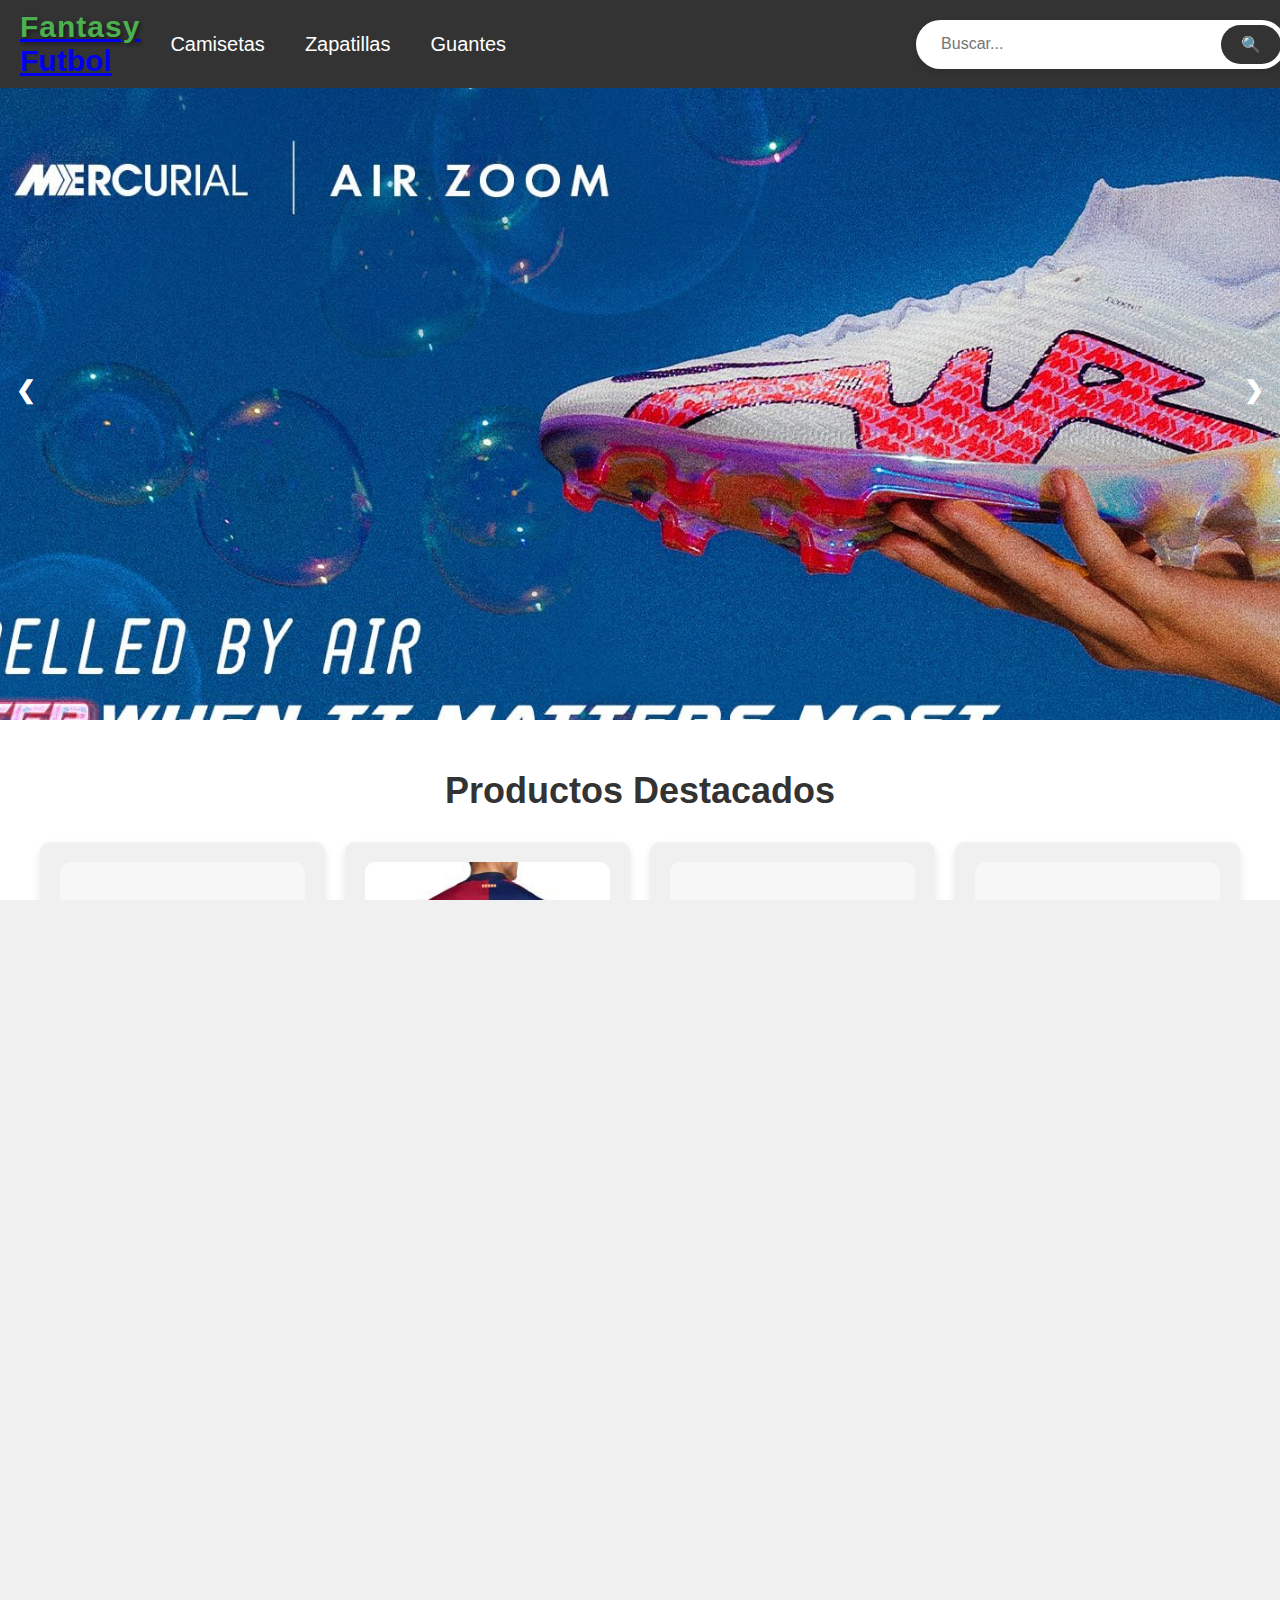
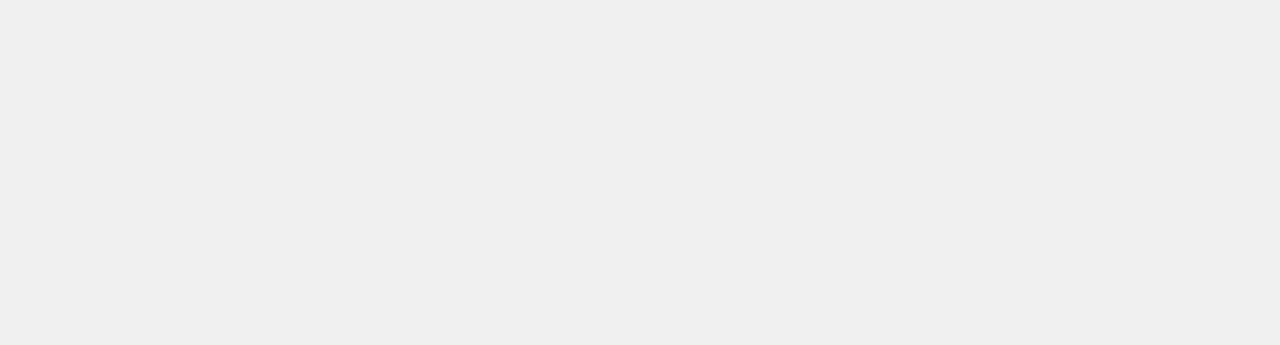
<file: Index.html>
<!DOCTYPE html>
<html lang="en">
<head>
    <meta charset="UTF-8">
    <meta name="viewport" content="width=device-width, initial-scale=1.0">
    <link rel="stylesheet" href="style.css">
    <link rel="stylesheet" href="https://cdnjs.cloudflare.com/ajax/libs/font-awesome/6.0.0-beta3/css/all.min.css">
    <title>Inicio</title>
</head>
<body>
    <header>
        <nav>
            <div class="logo">
                <a href="Index.html">
                    <p><span class="logo-fantasy">Fantasy</span> Futbol</p>
                </a>
            </div>            
            <div class="menu">
                <ul>
                    <li><a href="camisetas.html" class="scroll-link">Camisetas</a></li>
                    <li><a href="zapatillas.html" class="scroll-link">Zapatillas</a></li>
                    <li><a href="productos.html" class="scroll-link">Guantes</a></li>
                </ul>
            </div>
            <div class="search-container">
                <input type="text" class="search-bar" placeholder="Buscar...">
                <button class="search-button">🔍</button>
            </div>

            <div class="cart-container">
                <a href="#" class="cart-button">
                    <i class="fas fa-shopping-cart"></i>
                </a>
            </div>

        </nav>
    </header>

    <main>

        
        <div class="slider">
            <div class="slides">
               <a href=""><img src="img/banner-mercurial-zoom-air.jpg" class="slide" alt="Imagen 1"></a> 
               <a href=""> <img src="img/puma.jpg" class="slide" alt="Imagen 2"></a>
                <a href=""><img src="img/banner-speedtrail-ok.jpg" class="slide" alt="Imagen 3"></a>
            </div>
            <a class="prev" onclick="plusSlides(-1)">&#10094;</a>
            <a class="next" onclick="plusSlides(1)">&#10095;</a>
        </div>

        <section class="featured-products">
            <h2>Productos Destacados</h2>
            <div class="featured-products-grid">
                <div class="featured-product-card">
                    <img src="img/botas.webp" alt="Botas">
                    <h3>Botas de Fútbol</h3>
                    <a href="zapatillas.html" class="btn">Ver Más</a>
                </div>
                <div class="featured-product-card">
                    <img src="img/camilamine.jpg" alt="Camisetas">
                    <h3>Camisetas</h3>
                    <a href="camisetas.html" class="btn">Ver Más</a>
                </div>
                <div class="featured-product-card">
                    <img src="img/balones.webp" alt="Balones">
                    <h3>Balones de Fútbol</h3>
                    <a href="camisetas.html" class="btn">Ver Más</a>
                </div>
                <div class="featured-product-card">
                    <img src="img/guantes.webp" alt="Guantes">
                    <h3>Guantes de Portero</h3>
                    <a href="camisetas.html" class="btn">Ver Más</a>
                </div>
            </div>
        </section>

        <section class="sobre-nosotros">
            <div class="contenedor-nosotros">
                <h2>Sobre Nosotros</h2>
                <p>En <strong>Fantasy Futbol</strong>, somos apasionados por el deporte rey. Nos especializamos en ofrecerte los mejores productos de fútbol, desde camisetas hasta zapatillas, guantes y mucho más. Nuestro objetivo es que cada jugador, aficionado o coleccionista encuentre aquí lo que necesita para vivir su pasión al máximo.</p>
                <div class="valores">
                    <div class="valor">
                        <i class="fas fa-trophy"></i>
                        <h3>Calidad Garantizada</h3>
                        <p>Ofrecemos productos de las mejores marcas, asegurando durabilidad y el mejor rendimiento en cada entrenamiento o partido.</p>
                    </div>
                    <div class="valor">
                        <i class="fas fa-shipping-fast"></i>
                        <h3>Envíos Rápidos</h3>
                        <p>Nos comprometemos a que recibas tu pedido lo antes posible, sin importar en qué parte del mundo te encuentres.</p>
                    </div>
                    <div class="valor">
                        <i class="fas fa-headset"></i>
                        <h3>Atención al Cliente</h3>
                        <p>Nos encanta escuchar a nuestros clientes. Si tienes alguna duda o necesitas asesoramiento, estamos aquí para ayudarte en todo momento.</p>
                    </div>
                </div>
            </div>
        </section>
    </main>

    <script src="script.js"></script>

</body>
</html>
</file>
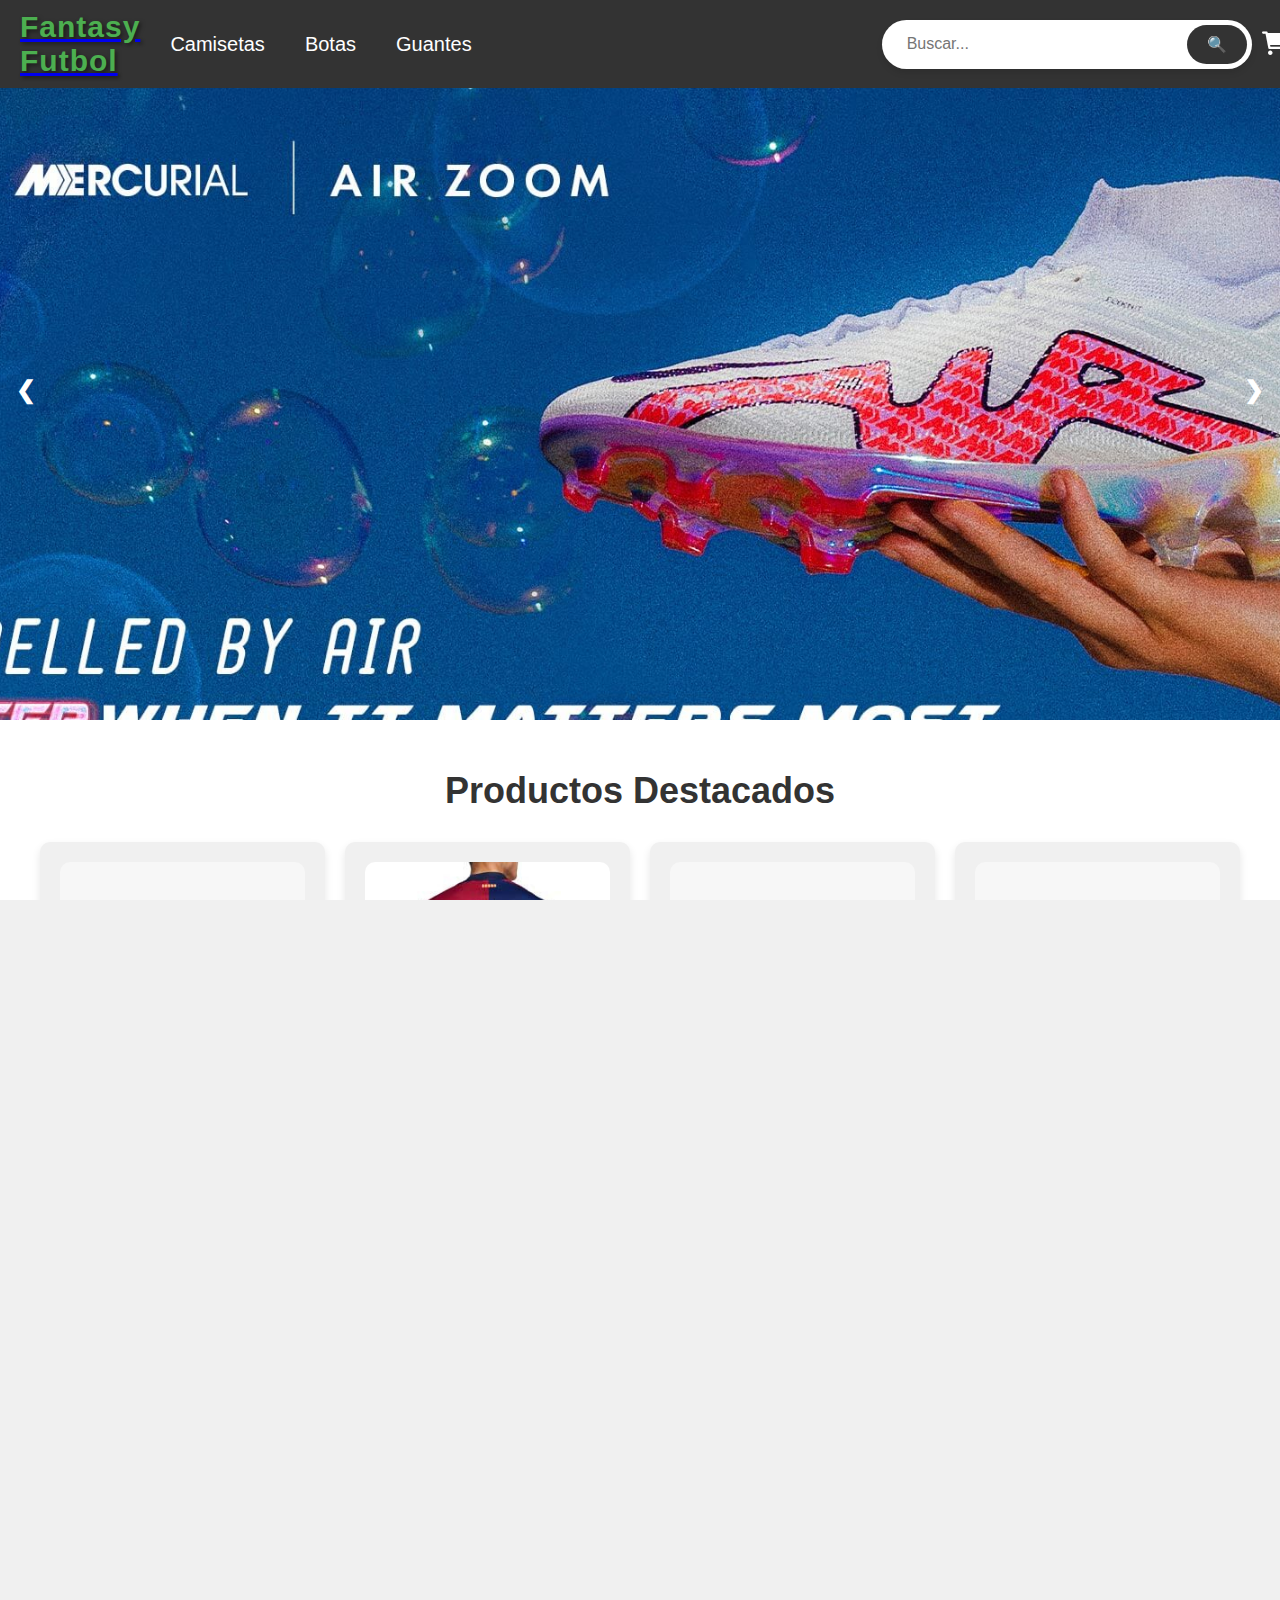
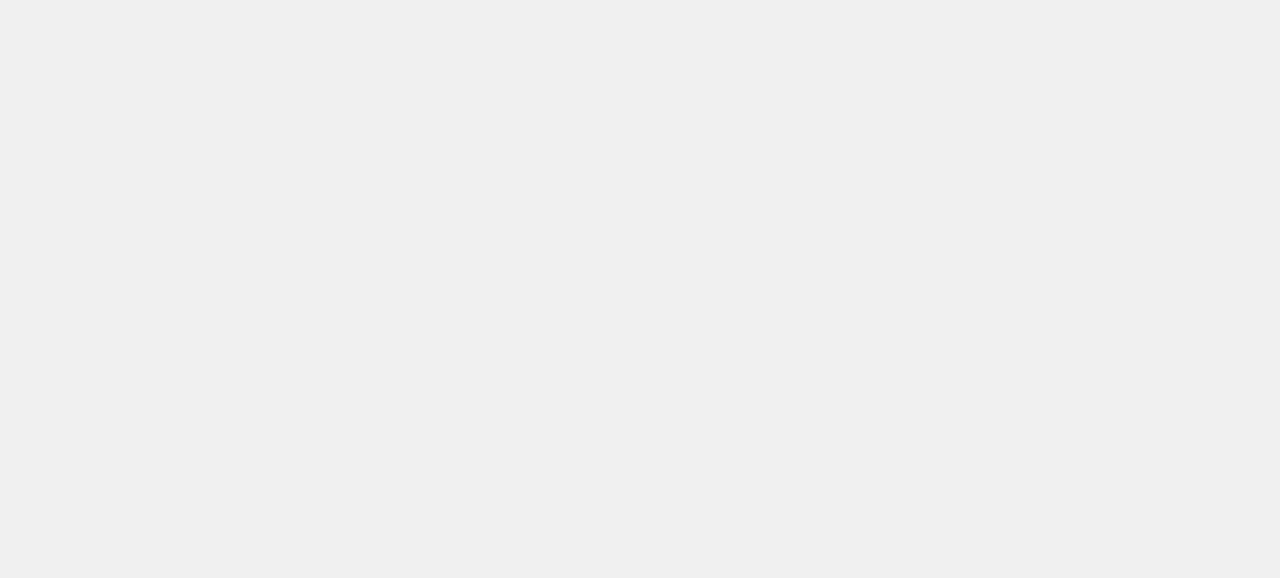
<file: index.html>
<!DOCTYPE html>
    <html lang="en">
    <head>
        <meta charset="UTF-8">
        <meta name="viewport" content="width=device-width, initial-scale=1.0">
        <link rel="stylesheet" href="style.css">
        <link rel="stylesheet" href="https://cdnjs.cloudflare.com/ajax/libs/font-awesome/6.0.0-beta3/css/all.min.css">
        <title>Inicio</title>
    </head>
    <body>
        <header>
            <nav>
                <div class="logo">
                    <a href="index.html">
                        <p><span class="logo-fantasy">Fantasy Futbol</span></p>
                    </a>
                </div>            
                <div class="menu">
                    <ul>
                        <li><a href="camisetas.html" class="scroll-link">Camisetas</a></li>
                        <li><a href="zapatillas.html" class="scroll-link">Botas</a></li>
                        <li><a href="productos.html" class="scroll-link">Guantes</a></li>
                    </ul>
                </div>
                <div class="search-container">
                    <input type="text" class="search-bar" placeholder="Buscar...">
                    <button class="search-button">🔍</button>
                </div>

                <div class="cart-container">
                    <a href="#" class="cart-button">
                        <i class="fas fa-shopping-cart"></i>
                    </a>
                </div>

            </nav>
        </header>

        <main>

            
            <div class="slider">
                <div class="slides">
                <a href=""><img src="img/banner-mercurial-zoom-air.jpg" class="slide" alt="Imagen 1"></a> 
                <a href=""> <img src="img/puma.jpg" class="slide" alt="Imagen 2"></a>
                    <a href=""><img src="img/banner-speedtrail-ok.jpg" class="slide" alt="Imagen 3"></a>
                </div>
                <a class="prev" onclick="plusSlides(-1)">&#10094;</a>
                <a class="next" onclick="plusSlides(1)">&#10095;</a>
            </div>

            <section class="featured-products">
                <h2>Productos Destacados</h2>
                <div class="featured-products-grid">
                    <div class="featured-product-card">
                        <img src="img/botas.webp" alt="Botas">
                        <h3>Botas de Fútbol</h3>
                        <a href="zapatillas.html" class="btn">Ver Más</a>
                    </div>
                    <div class="featured-product-card">
                        <img src="img/camilamine.jpg" alt="Camisetas">
                        <h3>Camisetas</h3>
                        <a href="camisetas.html" class="btn">Ver Más</a>
                    </div>
                    <div class="featured-product-card">
                        <img src="img/balones.webp" alt="Balones">
                        <h3>Balones de Fútbol</h3>
                        <a href="camisetas.html" class="btn">Ver Más</a>
                    </div>
                    <div class="featured-product-card">
                        <img src="img/guantes.webp" alt="Guantes">
                        <h3>Guantes de Portero</h3>
                        <a href="camisetas.html" class="btn">Ver Más</a>
                    </div>
                </div>
            </section>

            <section class="sobre-nosotros">
                <div class="contenedor-nosotros">
                    <h2>Sobre Nosotros</h2>
                    <p>En <strong>Fantasy Futbol</strong>, somos apasionados por el deporte rey. Nos especializamos en ofrecerte los mejores productos de fútbol, desde camisetas hasta zapatillas, guantes y mucho más. Nuestro objetivo es que cada jugador, aficionado o coleccionista encuentre aquí lo que necesita para vivir su pasión al máximo.</p>
                    <div class="valores">
                        <div class="valor">
                            <i class="fas fa-trophy"></i>
                            <h3>Calidad Garantizada</h3>
                            <p>Ofrecemos productos de las mejores marcas, asegurando durabilidad y el mejor rendimiento en cada entrenamiento o partido.</p>
                        </div>
                        <div class="valor">
                            <i class="fas fa-shipping-fast"></i>
                            <h3>Envíos Rápidos</h3>
                            <p>Nos comprometemos a que recibas tu pedido lo antes posible, sin importar en qué parte del mundo te encuentres.</p>
                        </div>
                        <div class="valor">
                            <i class="fas fa-headset"></i>
                            <h3>Atención al Cliente</h3>
                            <p>Nos encanta escuchar a nuestros clientes. Si tienes alguna duda o necesitas asesoramiento, estamos aquí para ayudarte en todo momento.</p>
                        </div>
                    </div>
                </div>
            </section>
        </main>

        <footer>
            <div class="footer-container">
                <div class="footer-section about">
                    <h3>Fantasy Futbol</h3>
                    <p>
                        Somos la mejor tienda online para los apasionados del fútbol. Encuentra todo lo que necesitas para sentirte como un profesional, desde camisetas hasta botas y balones de alta calidad.
                    </p>
                </div>
        
                <div class="footer-section links">
                    <h3>Enlaces Rápidos</h3>
                    <ul>
                        <li><a href="camisetas.html">Camisetas</a></li>
                        <li><a href="zapatillas.html">Zapatillas</a></li>
                        <li><a href="guantes.html">Guantes</a></li>
                        <li><a href="contacto.html">Contáctanos</a></li>
                    </ul>
                </div>
        
                <div class="footer-section social-media">
                    <h3>Síguenos</h3>
                    <div class="social-icons">
                        <a href="#"><i class="fab fa-facebook-f"></i></a>
                        <a href="#"><i class="fab fa-twitter"></i></a>
                        <a href="#"><i class="fab fa-instagram"></i></a>
                        <a href="#"><i class="fab fa-youtube"></i></a>
                    </div>
                </div>
        
                <div class="footer-section newsletter">
                    <h3>Suscríbete a Nuestro Boletín</h3>
                    <form>
                        <input type="email" placeholder="Tu correo electrónico" required>
                        <button type="submit">Suscribirse</button>
                    </form>
                </div>
            </div>
        </footer>
        

        <script src="script.js"></script>

    </body>
    </html>
</file>
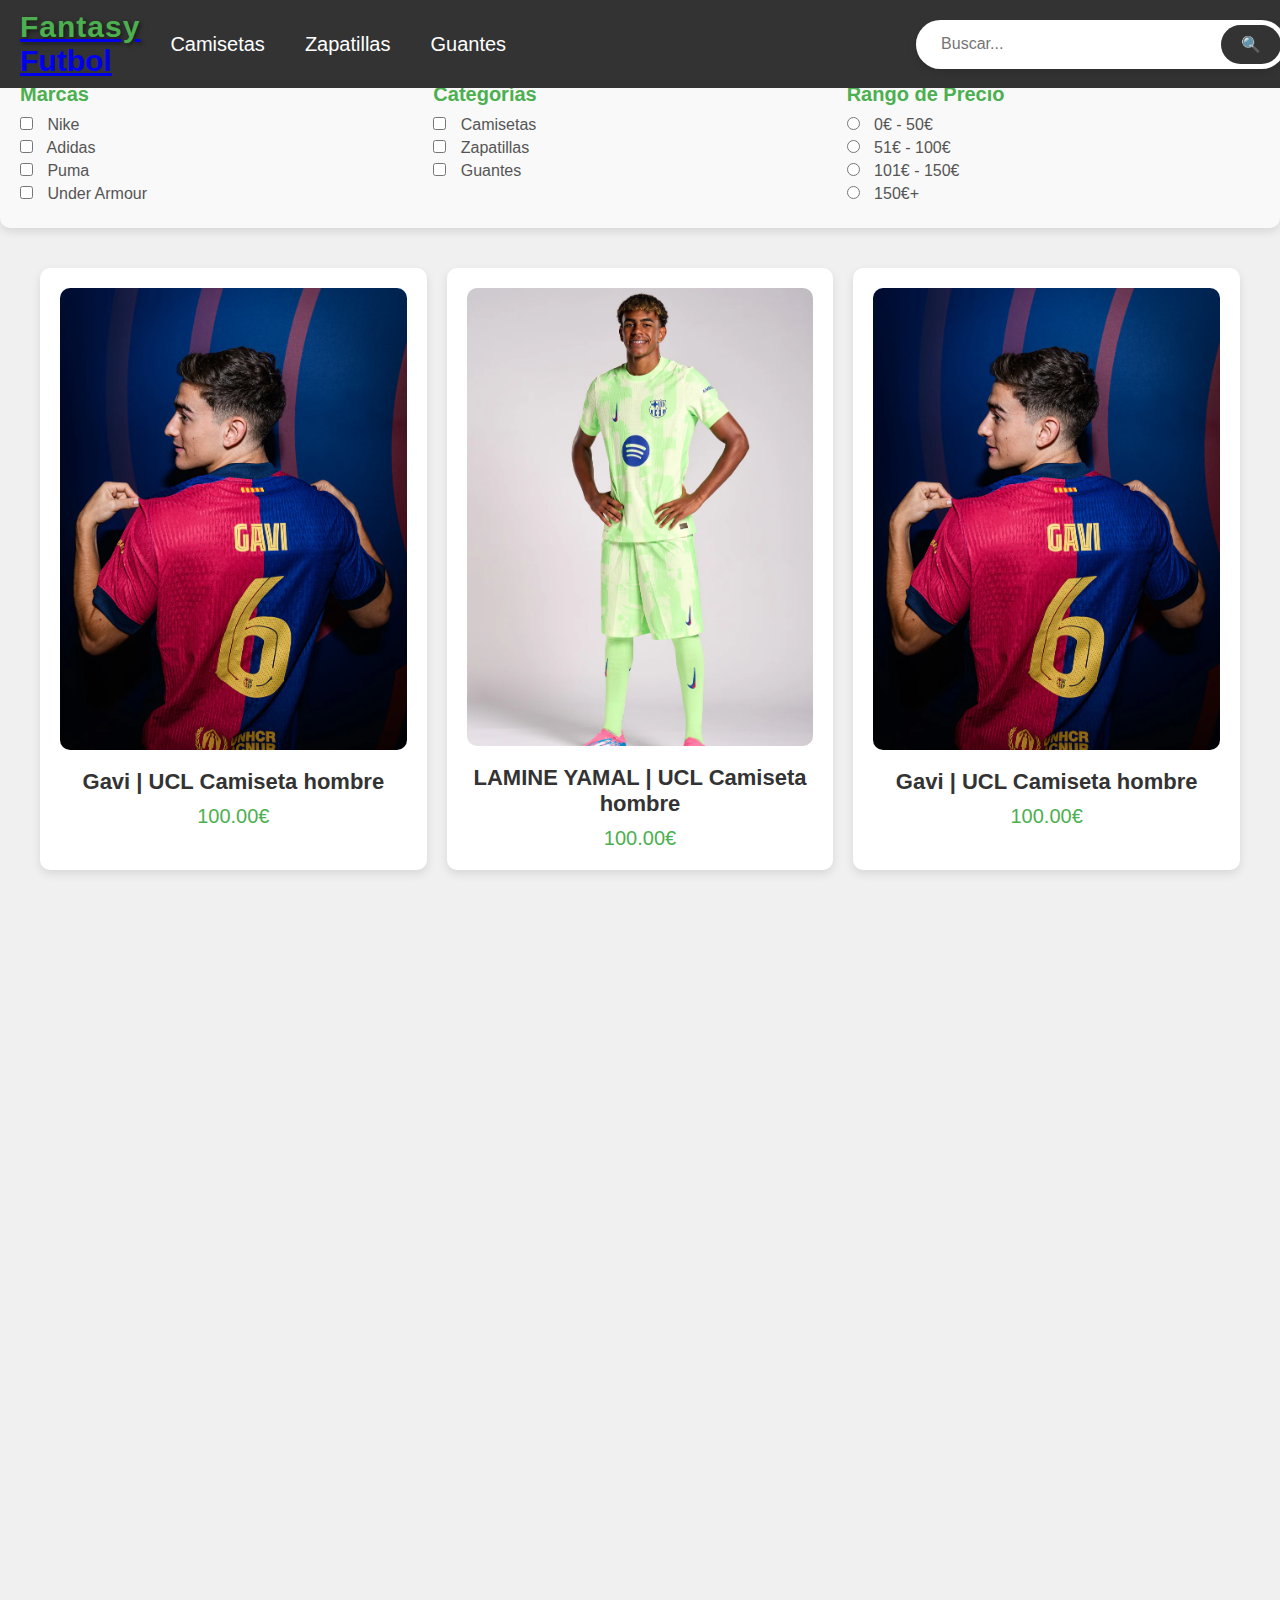
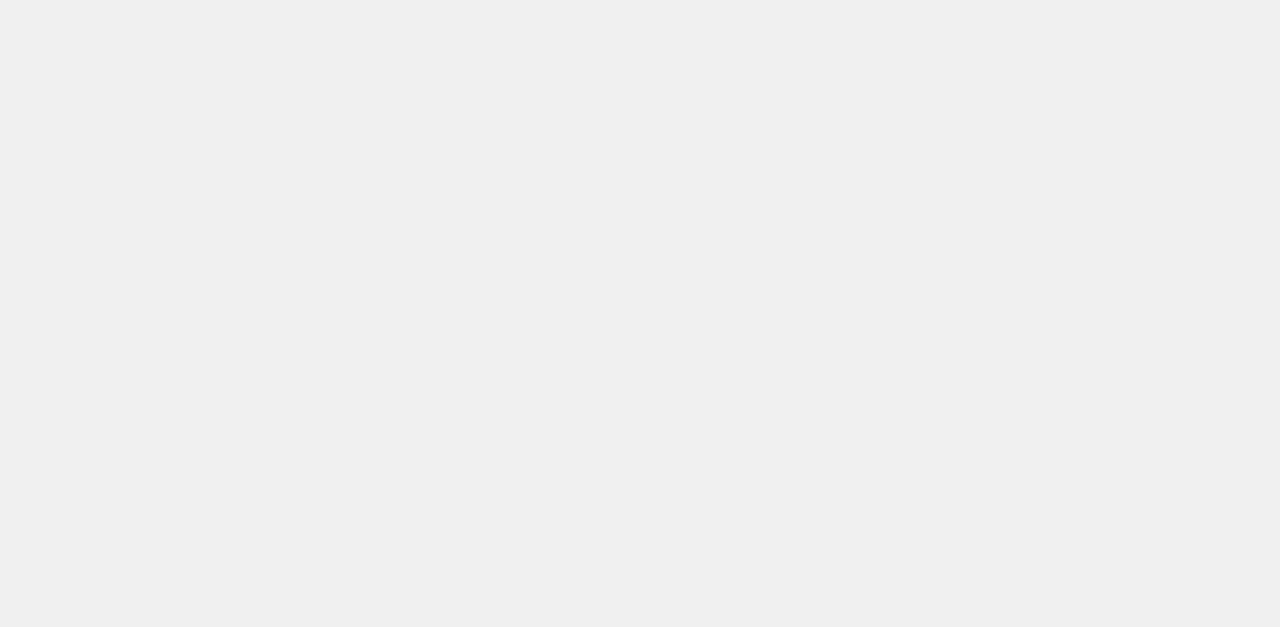
<file: camisetas.html>
<!DOCTYPE html>
<html lang="en">
<head>
    <meta charset="UTF-8">
    <meta name="viewport" content="width=device-width, initial-scale=1.0">
    <title>Productos</title>
    <link rel="stylesheet" href="style.css">
    <link rel="stylesheet" href="https://cdnjs.cloudflare.com/ajax/libs/font-awesome/6.0.0-beta3/css/all.min.css">
</head>
<body>
    <header>
        <nav>
            <div class="logo">
                <a href="Index.html">
                    <p><span class="logo-fantasy">Fantasy</span> Futbol</p>
                </a>
            </div>
            
            <div class="menu">
                <ul>
                    <li><a href="camisetas.html" class="scroll-link">Camisetas</a></li>
                    <li><a href="zapatillas.html" class="scroll-link">Zapatillas</a></li>
                    <li><a href="productos.html" class="scroll-link">Guantes</a></li>
                </ul>
            </div>
            <div class="search-container">
                <input type="text" class="search-bar" placeholder="Buscar...">
                <button class="search-button">🔍</button>
            </div>

            <div class="cart-container">
                <a href="#" class="cart-button">
                    <i class="fas fa-shopping-cart"></i>
                </a>
            </div>

        </nav>
    </header>

    <main>
        <section class="filter-section">
            <h2>Filtrar Productos</h2>
            <div class="filter-options">
                <div class="filter-category">
                    <h3>Marcas</h3>
                    <label><input type="checkbox"> Nike</label>
                    <label><input type="checkbox"> Adidas</label>
                    <label><input type="checkbox"> Puma</label>
                    <label><input type="checkbox"> Under Armour</label>
                </div>
                <div class="filter-category">
                    <h3>Categorías</h3>
                    <label><input type="checkbox"> Camisetas</label>
                    <label><input type="checkbox"> Zapatillas</label>
                    <label><input type="checkbox"> Guantes</label>
                </div>
                <div class="filter-category">
                    <h3>Rango de Precio</h3>
                    <label><input type="radio" name="price" value="0-50"> 0€ - 50€</label>
                    <label><input type="radio" name="price" value="51-100"> 51€ - 100€</label>
                    <label><input type="radio" name="price" value="101-150"> 101€ - 150€</label>
                    <label><input type="radio" name="price" value="150+"> 150€+</label>
                </div>
            </div>
        </section>
        
        
        <section class="products-grid">
            <div class="product-card">
                <img src="img/gavi.webp" alt="Producto 4">
                <h2>Gavi | UCL Camiseta hombre</h2>
                <p>100.00€</p>
            </div>
            <div class="product-card">
                <img src="img/lamine.webp" alt="Producto 2">
                <h2>LAMINE YAMAL | UCL Camiseta hombre</h2>
                <p>100.00€</p>
            </div>
            <div class="product-card">
                <img src="img/gavi.webp" alt="Producto 6">
                <h2>Gavi | UCL Camiseta hombre</h2>
                <p>100.00€</p>
            </div>
            <div class="product-card">
                <img src="img/lamine.webp" alt="Producto 1">
                <h2>Lamine | UCL Camiseta hombre primera equipación</h2>
                <p>100.00€</p>
            </div>
            <div class="product-card">
                <img src="img/gavi.webp" alt="Producto 5">
                <h2>GAVI | UCL Camiseta hombre primera equipación</h2>
                <p>100.00€</p>
            </div>
            <div class="product-card">
                <img src="img/lamine.webp" alt="Producto 3">
                <h2>Lamine | UCL Camiseta hombre primera equipación</h2>
                <p>100.00€</p>
            </div>
            <div class="product-card">  
                <img src="img/gavi.webp" alt="Producto 4">
                <h2>Gavi | UCL Camiseta hombre</h2>
                <p>100.00€</p>
            </div>
            <div class="product-card">
                <img src="img/gavi.webp" alt="Producto 4">
                <h2>Gavi | UCL Camiseta hombre</h2>
                <p>100.00€</p>
            </div>
            <div class="product-card">
                <img src="img/gavi.webp" alt="Producto 4">
                <h2>Gavi | UCL Camiseta hombre</h2>
                <p>100.00€</p>
            </div>
        </section>
    </main>

</body>
</html>
</file>
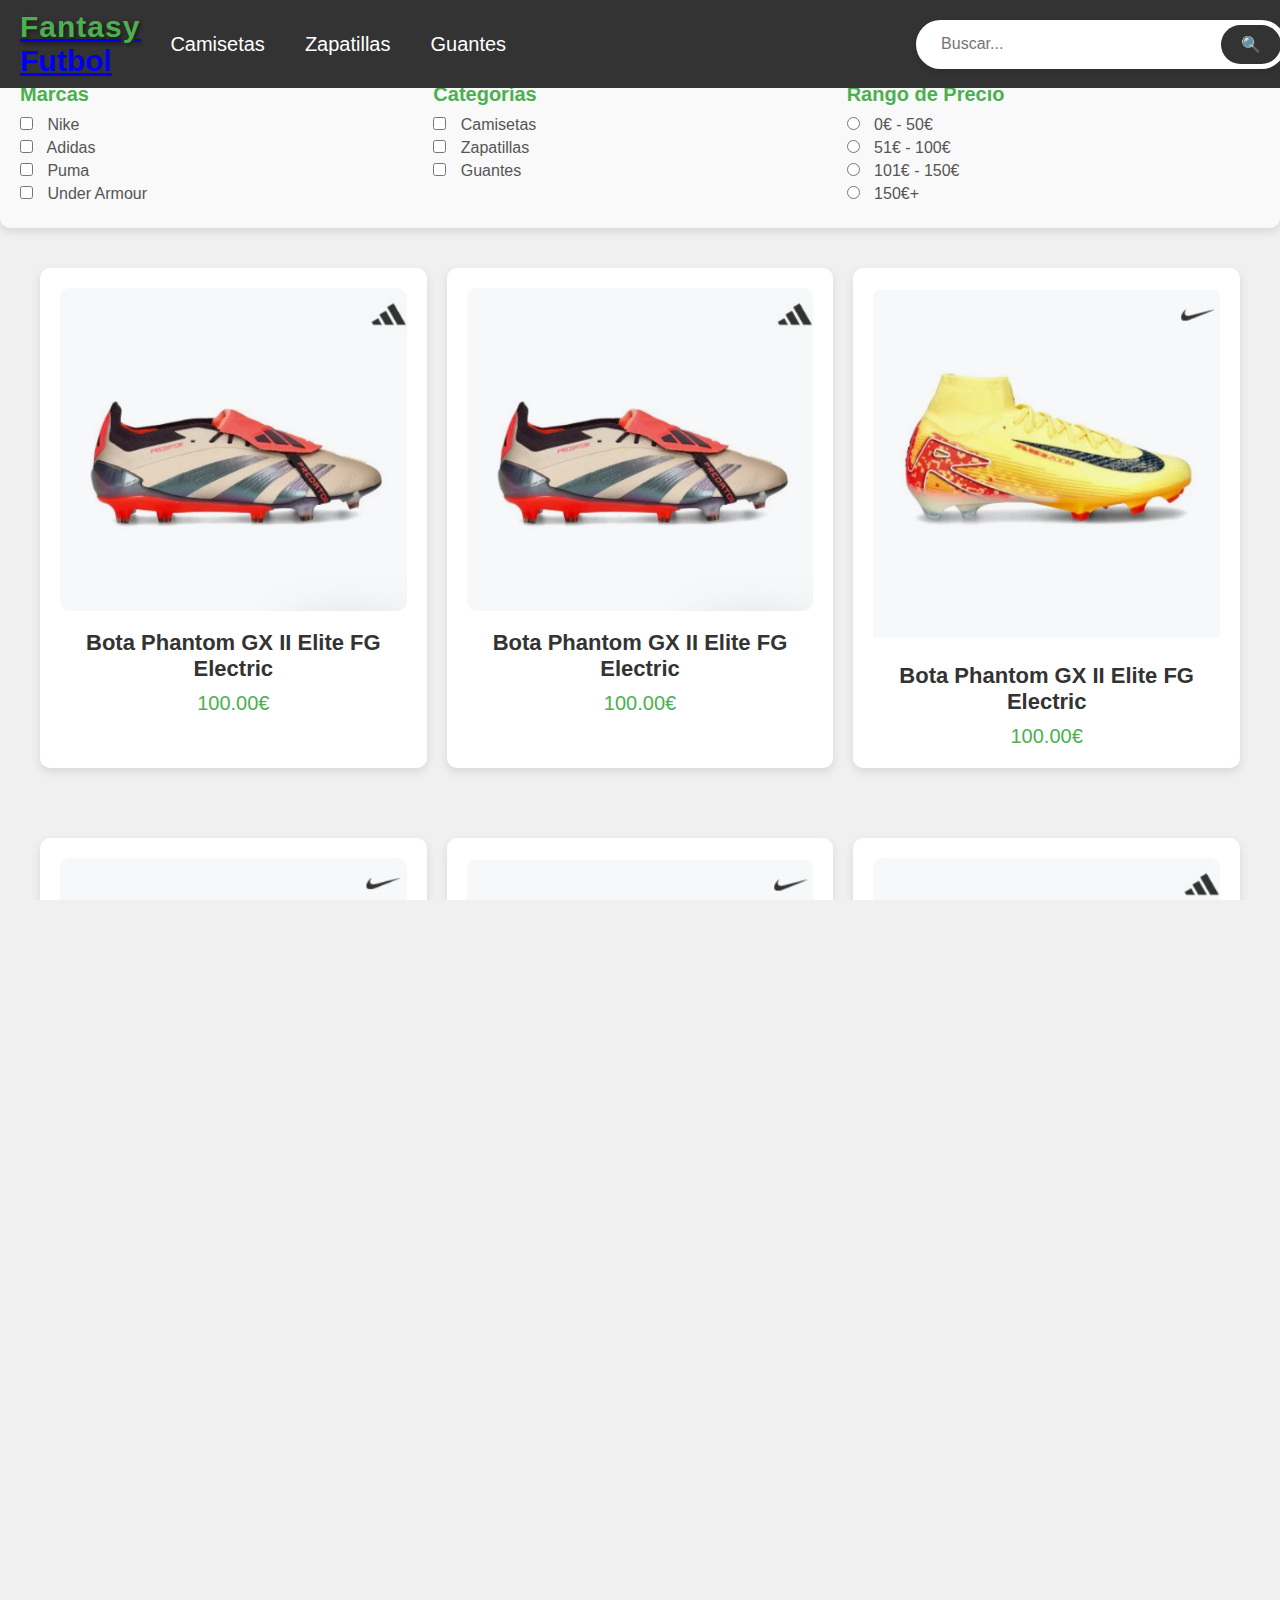
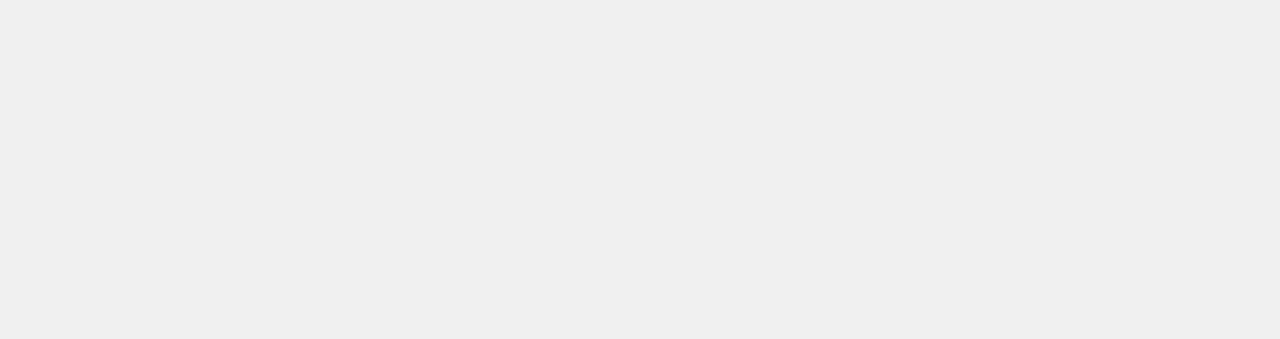
<file: zapatillas.html>
<!DOCTYPE html>
<html lang="en">

<head>
    <meta charset="UTF-8">
    <meta name="viewport" content="width=device-width, initial-scale=1.0">
    <title>Productos</title>
    <link rel="stylesheet" href="style.css">
    <link rel="stylesheet" href="https://cdnjs.cloudflare.com/ajax/libs/font-awesome/6.0.0-beta3/css/all.min.css">
</head>

<body>
    <header>
        <nav>
            <div class="logo">
                <a href="Index.html">
                    <p><span class="logo-fantasy">Fantasy</span> Futbol</p>
                </a>
            </div>
            
            <div class="menu">
                <ul>
                    <li><a href="camisetas.html" class="scroll-link">Camisetas</a></li>
                    <li><a href="zapatillas.html" class="scroll-link">Zapatillas</a></li>
                    <li><a href="productos.html" class="scroll-link">Guantes</a></li>
                </ul>
            </div>
            <div class="search-container">
                <input type="text" class="search-bar" placeholder="Buscar...">
                <button class="search-button">🔍</button>
            </div>

            <div class="cart-container">
                <a href="#" class="cart-button">
                    <i class="fas fa-shopping-cart"></i>
                </a>
            </div>

        </nav>
    </header>

    <main>
        <section class="filter-section">
            <h2>Filtrar Productos</h2>
            <div class="filter-options">
                <div class="filter-category">
                    <h3>Marcas</h3>
                    <label><input type="checkbox"> Nike</label>
                    <label><input type="checkbox"> Adidas</label>
                    <label><input type="checkbox"> Puma</label>
                    <label><input type="checkbox"> Under Armour</label>
                </div>
                <div class="filter-category">
                    <h3>Categorías</h3>
                    <label><input type="checkbox"> Camisetas</label>
                    <label><input type="checkbox"> Zapatillas</label>
                    <label><input type="checkbox"> Guantes</label>
                </div>
                <div class="filter-category">
                    <h3>Rango de Precio</h3>
                    <label><input type="radio" name="price" value="0-50"> 0€ - 50€</label>
                    <label><input type="radio" name="price" value="51-100"> 51€ - 100€</label>
                    <label><input type="radio" name="price" value="101-150"> 101€ - 150€</label>
                    <label><input type="radio" name="price" value="150+"> 150€+</label>
                </div>
            </div>
        </section>
        
        
        <section class="products-grid">
            <div class="product-card">
                <img src="img/zapadidas.png" alt="Producto 4">
                <h2>Bota Phantom GX II Elite FG Electric</h2>
                <p>100.00€</p>
            </div>
            <div class="product-card">
                <img src="img/zapadidas.png" alt="Producto 2">
                <h2>Bota Phantom GX II Elite FG Electric</h2>
                <p>100.00€</p>
            </div>
            <div class="product-card">
                <img src="img/zapanike.png" alt="Producto 6">
                <h2>Bota Phantom GX II Elite FG Electric</h2>
                <p>100.00€</p>
            </div>
            <div class="product-card">
                <img src="img/zapanike1.png" alt="Producto 1">
                <h2>Bota Phantom GX II Elite FG Electric</h2>
                <p>100.00€</p>
            </div>
            <div class="product-card">
                <img src="img/zapanike.png" alt="Producto 5">
                <h2>Bota Phantom GX II Elite FG Electric</h2>
                <p>100.00€</p>
            </div>
            <div class="product-card">
                <img src="img/zapadidas.png" alt="Producto 3">
                <h2>Bota Phantom GX II Elite FG Electric</h2>
                <p>100.00€</p>
            </div>
            <div class="product-card">
                <img src="img/zapanike1.png" alt="Producto 4">
                <h2>Bota Phantom GX II Elite FG Electric</h2>
                <p>100.00€</p>
            </div>
            <div class="product-card">
                <img src="img/zapadidas.png" alt="Producto 4">
                <h2>Bota Phantom GX II Elite FG Electric</h2>
                <p>100.00€</p>
            </div>
            <div class="product-card">
                <img src="img/zapanike.png" alt="Producto 4">
                <h2>Bota Phantom GX II Elite FG Electric</h2>
                <p>100.00€</p>
            </div>
        </section>




    </main>

</body>

</html>
</file>
<file: style.css>
/* Estilos generales */
* {
    margin: 0;
    padding: 0;
    box-sizing: border-box;
    max-width: 100%;
}

html, body {
    width: 100%;
    height: 100%;
    font-family: sans-serif;
    background-color: #f0f0f0;
    overflow-x: hidden;
}

/* Header y navegación */
header {
    width: 100%;
    background-color: #333;
    position: fixed;
    top: 0;
    z-index: 1000;
}

/* Header y navegación */
nav {
    display: flex;
    justify-content: space-between;
    align-items: center;
    padding: 10px 20px;
    background-color: #333;
    position: fixed;
    top: 0;
    width: 100%;
    z-index: 1000;
}

.logo {
    display: flex;
    align-items: center;
    font-size: 30px;
    font-weight: bold;
    color: #fff;
}

.logo-fantasy {
    color: #4CAF50;
    text-shadow: 2px 2px 4px rgba(0, 0, 0, 0.5); 
    font-family: 'Arial Black', sans-serif; 
    letter-spacing: 1px; 
}

.logo p {
    margin: 0;
    transition: transform 0.3s ease;
}

.logo:hover p {
    transform: scale(1.05);
}

/* Menú de navegación */
.menu ul {
    list-style: none;
    display: flex;
    margin: 0;
    padding: 0;
}

.menu ul li {
    margin-left: 20px;
}

.menu ul li a {
    text-decoration: none;
    color: white;
    font-size: 20px;
    padding: 10px;
    transition: color 0.3s ease;
}

.menu ul li a:hover {
    color: #4CAF50;
}

/* Contenedor de búsqueda y carrito */
.search-container {
    margin-left: 400px;
    display: flex;
    align-items: center;
    background-color: white;
    padding: 5px;
    border-radius: 50px;
    box-shadow: 0px 4px 6px rgba(0, 0, 0, 0.1);
    margin-right: auto; 
}

.search-bar {
    border: none;
    padding: 10px 20px;
    width: 300px;
    border-radius: 50px;
    outline: none;
    font-size: 16px;
}

.search-button {
    background-color: #333;
    border: none;
    color: white;
    padding: 10px 20px;
    border-radius: 50px;
    cursor: pointer;
    font-size: 16px;
}

.search-button:hover {
    background-color: #4CAF50;
}

/* Carrito de compras */
.cart-container {
    margin-left: 0;
}

.cart-button {
    text-decoration: none;
    color: white;
    font-size: 24px;
    padding: 10px;
    background-color: transparent;
    border: none;
    cursor: pointer;
}

.cart-button:hover {
    color: #ffcc00;
}

/* Estilos para la sección de filtro */
.filter-section {
    background-color: #f9f9f9;
    padding: 20px;
    border-radius: 10px;
    box-shadow: 0 4px 8px rgba(0, 0, 0, 0.1);
    margin: 20px 0;
}

.filter-section h2 {
    font-size: 24px;
    color: #333;
    margin-bottom: 15px;
}

.filter-options {
    display: flex;
    justify-content: space-between;
    flex-wrap: wrap;
}

.filter-category {
    flex: 1;
    min-width: 200px; 
    margin-right: 20px;
}

.filter-category h3 {
    font-size: 20px;
    color: #4CAF50;
    margin-bottom: 10px;
}

.filter-category label {
    font-size: 16px;
    color: #555;
    cursor: pointer;
    display: block; 
    margin: 5px 0;
}

.filter-category input {
    margin-right: 10px;
}

/* Estilos del Slider */
.slider {
    position: relative;
    width: 100%; 
    height: 80vh;
    overflow: hidden; 
}

.slides {
    display: flex;
    transition: transform 0.5s ease-in-out;
    height: 100%;
}

.slide {
    min-width: 100vw;
    height: 100vh;
}

.slider img {
    cursor: pointer;
    width: 100%;
    height: 100vh;
    object-fit: cover;
}

/* Flechas de navegación del Slider */
.prev, .next {
    cursor: pointer;
    position: absolute;
    top: 50%;
    width: auto;
    padding: 16px;
    color: white;
    font-weight: bold;
    font-size: 24px;
    user-select: none;
    transition: 0.3s;
}

.prev {
    left: 0;
}

.next {
    right: 0;
}

.prev:hover, .next:hover {
    background-color: rgba(0, 0, 0, 0.8);
}

/* Estilos de la cuadrícula de productos */
.products-grid {
    display: grid;
    grid-template-columns: repeat(3, 1fr);
    gap: 20px;
    max-width: 1200px;
    margin: 0 auto;
}

/* Estilos mejorados para las tarjetas */
.product-card {
    margin-bottom: 30px;
    margin-top: 20px;
    background-color: #fff;
    padding: 20px;
    border-radius: 10px;
    box-shadow: 0 4px 10px rgba(0, 0, 0, 0.1);
    text-align: center;
    transition: transform 0.3s ease, box-shadow 0.3s ease;
}

.product-card:hover {
    transform: translateY(-5px);
    box-shadow: 0 6px 12px rgba(0, 0, 0, 0.2);
}

.product-card img {
    width: 100%;
    height: auto;
    border-radius: 10px;
    transition: transform 0.3s ease;
}

.product-card img:hover {
    transform: scale(1.05);
}

.product-card h2 {
    margin: 15px 0 10px;
    font-size: 22px;
    color: #333;
}

.product-card p {
    font-size: 20px;
    color: #4CAF50;
}

/* Estilos de la sección Sobre Nosotros */
.sobre-nosotros {
    background-color: #ffffff;
    padding: 50px 20px;
    text-align: center;
}

.sobre-nosotros h2 {
    font-size: 36px;
    color: #333;
    margin-bottom: 20px;
}

.sobre-nosotros p {
    font-size: 18px;
    color: #555;
    max-width: 800px;
    margin: 0 auto 40px;
    line-height: 1.6;
}

.valores {
    display: flex;
    justify-content: space-around;
    flex-wrap: wrap;
    gap: 20px;
}

.valor {
    flex: 1;
    max-width: 300px;
    padding: 20px;
    background-color: #f0f0f0;
    border-radius: 10px;
    box-shadow: 0 4px 8px rgba(0, 0, 0, 0.1);
    text-align: center;
}

.valor i {
    font-size: 50px;
    color: #4CAF50;
    margin-bottom: 10px;
}

.valor h3 {
    font-size: 22px;
    color: #333;
    margin-bottom: 10px;
}

.valor p {
    font-size: 16px;
    color: #777;
}

.featured-products {
    background-color: #ffffff;
    padding: 50px 20px;
    text-align: center;
}

.featured-products h2 {
    font-size: 36px;
    color: #333;
    margin-bottom: 30px;
}

.featured-products-grid {
    display: grid;
    grid-template-columns: repeat(4, 1fr);
    gap: 20px;
    max-width: 1200px;
    margin: 0 auto;
}

.featured-product-card {
    background-color: #f0f0f0;
    padding: 20px;
    border-radius: 10px;
    box-shadow: 0 4px 8px rgba(0, 0, 0, 0.1);
    text-align: center;
    transition: transform 0.3s ease;
}

.featured-product-card img {
    width: 100%;
    height: 70%;
    border-radius: 10px;
}

.featured-product-card h3 {
    margin: 15px 0 10px;
    font-size: 20px;
    color: #333;
}

.featured-product-card p {
    font-size: 16px;
    color: #555;
}

.featured-product-card .btn {
    display: inline-block;
    margin-top: 10px;
    padding: 10px 20px;
    background-color: #4CAF50;
    color: white;
    text-decoration: none;
    border-radius: 5px;
    transition: background-color 0.3s ease;
}

.featured-product-card .btn:hover {
    background-color: #45a049;
}

.featured-product-card:hover {
    transform: translateY(-5px);
}
</file>
